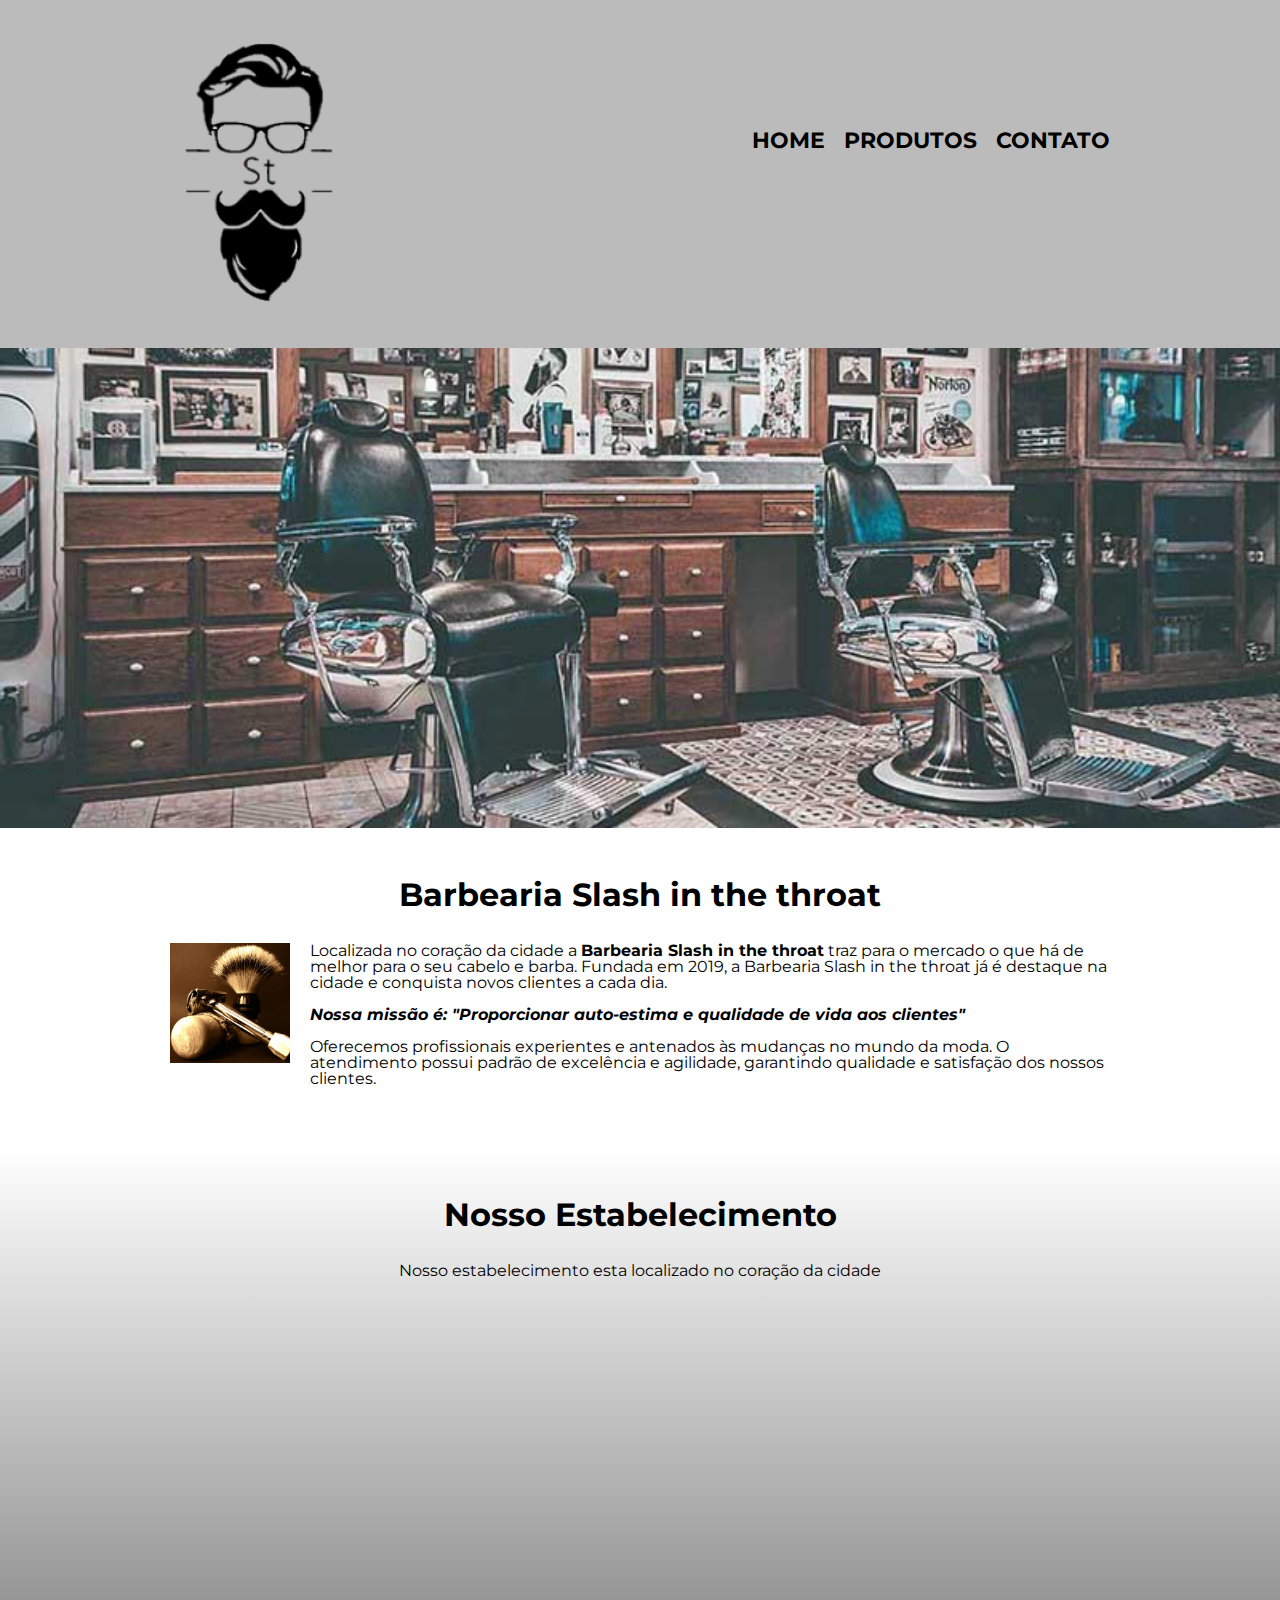
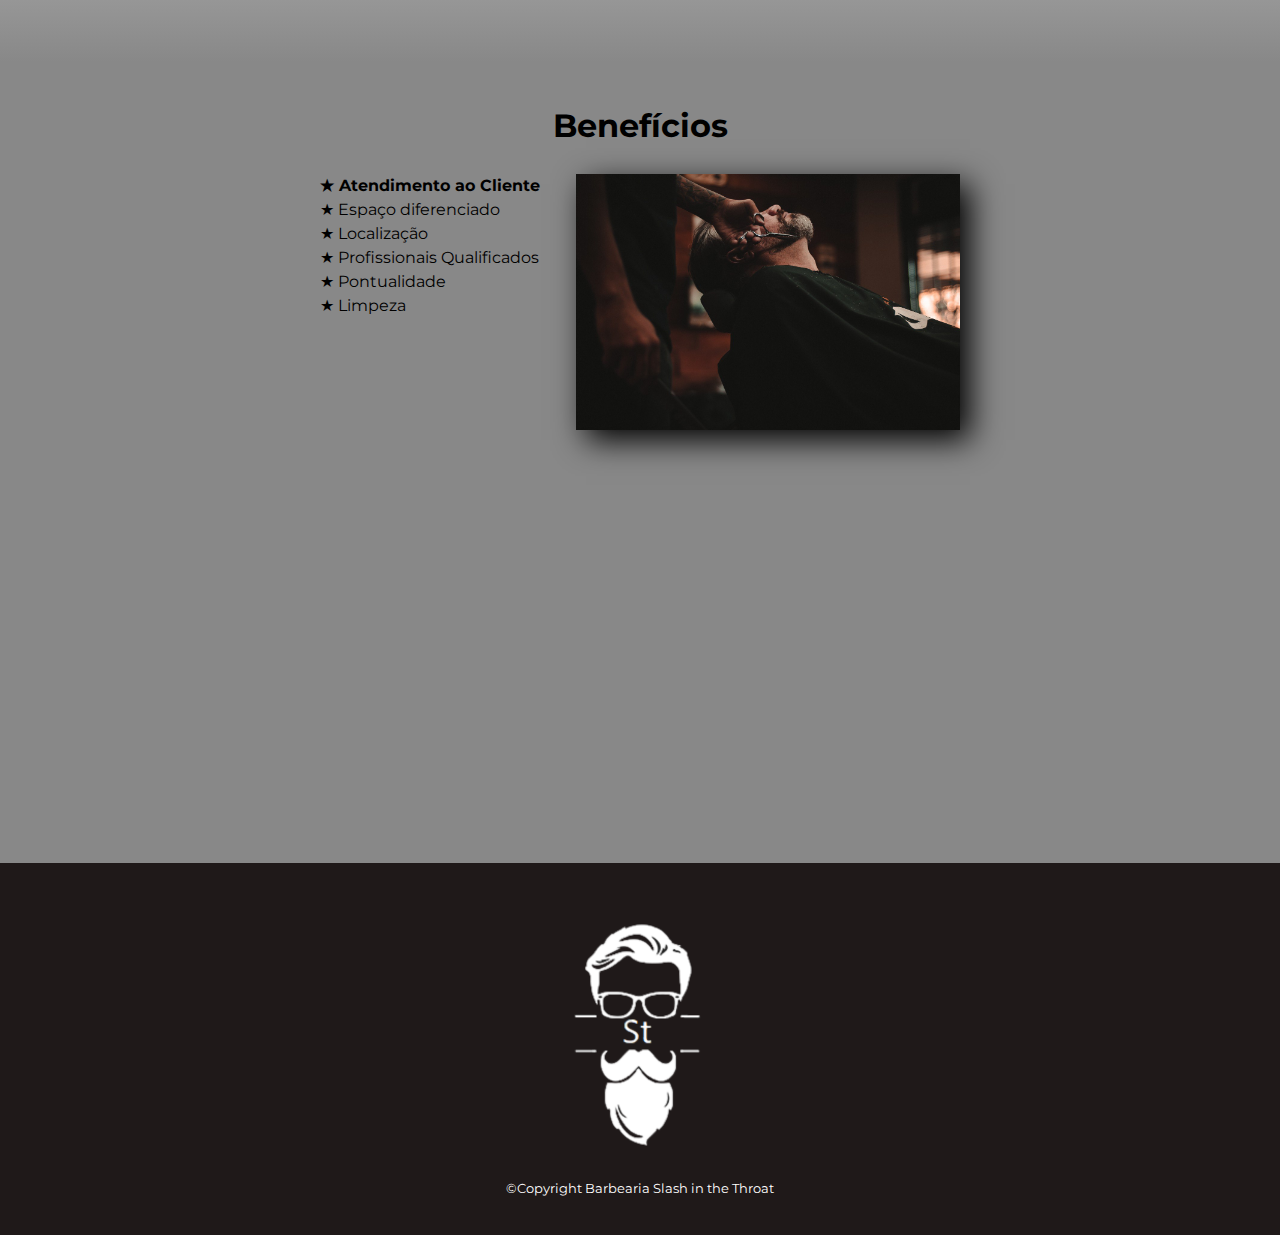
<file: index.html>
<!DOCTYPE html>

<html lang="pt-br">
  <head>
    <meta charset="utf-8" />
    <meta http-equiv="X-UA-Compatible" content="IE=edge" />
    <title>Barbearia St</title>
    <meta name="description" content="" />
    <meta name="viewport" content="width=device-width, initial-scale=1" />
    <!-- <link rel="stylesheet" href="css/index.css" /> -->
    <link rel="stylesheet" type="" href="css/reset.css">

    <link href="css/produtos.css" rel="stylesheet" />

   <link rel="preconnect" href="https://fonts.googleapis.com">
<link rel="preconnect" href="https://fonts.gstatic.com" crossorigin>
<link href="https://fonts.googleapis.com/css2?family=Montserrat:ital,wght@0,200;0,300;0,400;1,100;1,200&display=swap" rel="stylesheet">

  </head>
  <body>

    <header><!-- ------------HEADER------------- -->
      
      <div class="caixa"> <!-- ------------DIV------------- -->
        <h1><img src="images/logo2.png" alt="logo da página"/></h1>  
        <nav>
          <ul class="navegacao">
            <li><a href="index.html">Home</a></li>
            <li><a href="produtos.html">Produtos</a></li>
            <li><a href="contato.html">Contato</a></li>
          </ul> 
        </nav>        
      </div><!-- ------------DIV------------- -->
        
    </header><!-- ------------HEADER------------- -->
    
     
    

    <img
      class="banner"
      src="images/banner.jpg"
      alt="imagem do interior de uma barbearia"
    />
    <main>
      
      <section class="principal">        
        <h2 class="titulo-principal">Barbearia Slash in the throat</h2>
        <img class="utensilios" src="images/utensilios.jpg" alt="Barbeador e Espanador de espuma">
        <p>
          Localizada no coração da cidade a
          <strong>Barbearia Slash in the throat</strong> traz para o mercado o que
          há de melhor para o seu cabelo e barba. Fundada em 2019, a Barbearia
          Slash in the throat já é destaque na cidade e conquista novos clientes a
          cada dia.
        </p>
        <p id="missao">
          <em>Nossa missão é:
            <strong>"Proporcionar auto-estima e qualidade de vida aos clientes"</strong></em>
        </p>
        <p>
          Oferecemos profissionais experientes e antenados às mudanças no mundo da
          moda. O atendimento possui padrão de excelência e agilidade, garantindo
          qualidade e satisfação dos nossos clientes.
        </p>
      </section >

      <section class="mapa">
        <h3 class="titulo-principal">Nosso Estabelecimento</h3>

        <p>Nosso estabelecimento esta localizado no coração da cidade</p>

        <div class="mapa-conteudo">
          <iframe src="https://www.google.com/maps/embed?pb=!1m18!1m12!1m3!1d61422.88264515675!2d-48.08469552076619!3d-15.80763589492609!2m3!1f0!2f0!3f0!3m2!1i1024!2i768!4f13.1!3m3!1m2!1s0x935a330dea076069%3A0x7f6433e22e87f312!2sTaguatinga%2C%20Bras%C3%ADlia%20-%20DF!5e0!3m2!1spt-BR!2sbr!4v1642686994214!5m2!1spt-BR!2sbr" width="100%" height="300" style="border:0;" allowfullscreen="" loading="lazy"></iframe>          
        </div>
        
      </section>
      
      <section class="beneficios">
        <h3 class="titulo-principal">Benefícios</h3>

        <div class="conteudo-beneficios">
          <ul class="lista-beneficios">
            <li class="itens">Atendimento ao Cliente</li>
            <li class="itens">Espaço diferenciado</li>
            <li class="itens">Localização</li>
            <li class="itens">Profissionais Qualificados</li>
            <li class="itens">Pontualidade</li>
            <li class="itens">Limpeza</li>
          </ul><img class="imagem-beneficios" src="images/beneficios.jpg" alt="" />        
        </div> 
        
        <div class="video">
          <iframe width="100%" height="315" src="https://www.youtube.com/embed/wcVVXUV0YUY" title="YouTube video player" frameborder="0" allow="accelerometer; autoplay; clipboard-write; encrypted-media; gyroscope; picture-in-picture" allowfullscreen></iframe>
          
        </div>

      </section>

    </main>

    <footer>
      <img src="images/logo-branco4.png" alt="">
      <p class="copyright">&copy;Copyright Barbearia Slash in the Throat</p>
    </footer>

    <script src="" async defer></script>
  </body>
</html>
</file>
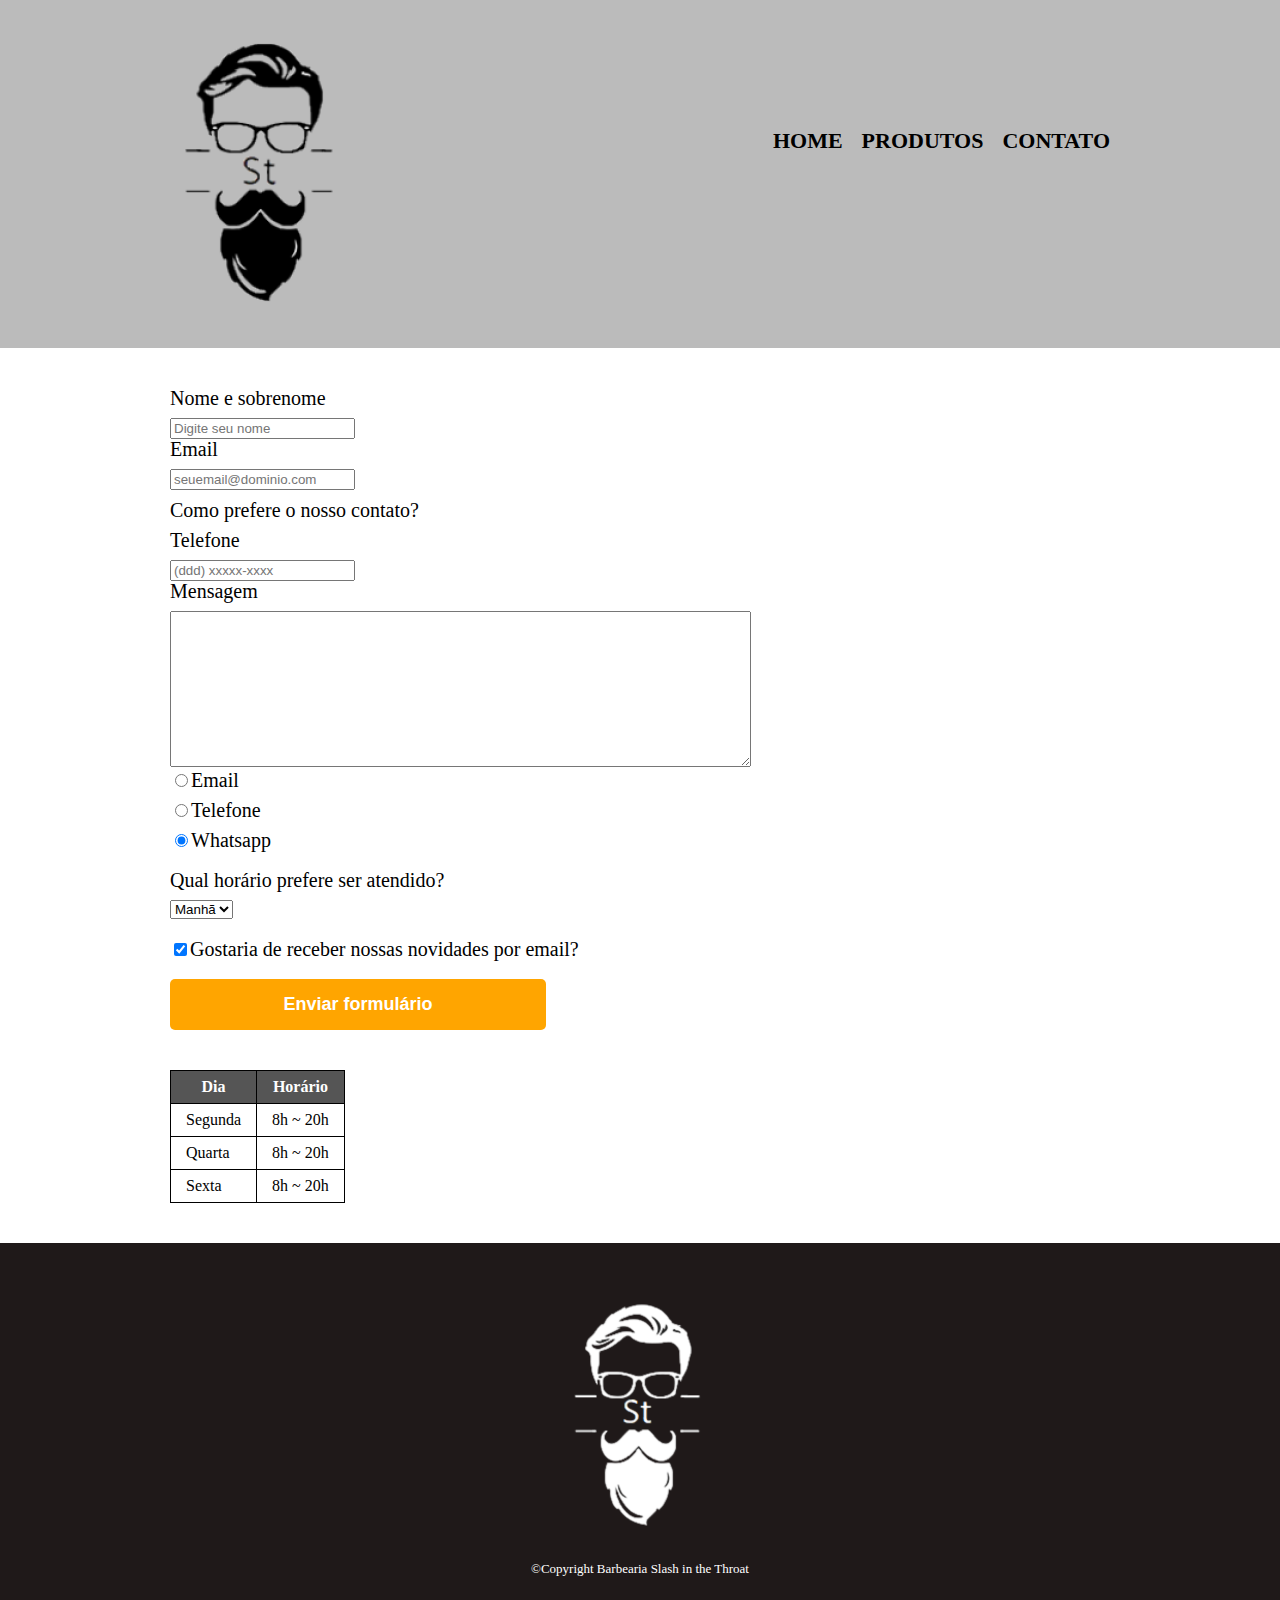
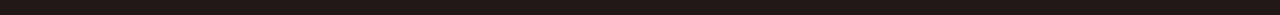
<file: contato.html>
<!DOCTYPE html>
<html lang="en">
  <head>
    <title>Contato</title>
    <meta charset="UTF-8" />
    <meta name="viewport" content="width=device-width, initial-scale=1" />
    <link href="css/produtos.css" rel="stylesheet" />
    <link rel="stylesheet" type="" href="css/reset.css">
    <link rel="stylesheet" type="" href="css/contato.css">
    <link rel="preconnect" href="https://fonts.googleapis.com">
<link rel="preconnect" href="https://fonts.gstatic.com" crossorigin>
<link href="https://fonts.googleapis.com/css2?family=Montserrat:ital,wght@0,200;0,300;0,400;1,100;1,200&display=swap" rel="stylesheet">
  </head>
  <body>
    <header><!-- ------------HEADER------------- -->
      
      <div class="caixa"> <!-- ------------DIV------------- -->
        <h1><img src="images/logo2.png" alt="logo da página"/></h1>  
        <nav>
          <ul class="navegacao">
            <li><a href="index.html">Home</a></li>
            <li><a href="produtos.html">Produtos</a></li>
            <li><a href="contato.html">Contato</a></li>
          </ul> 
        </nav>        
      </div><!-- ------------DIV------------- -->
        
    </header><!-- ------------HEADER------------- -->

    <main><!-- ------------MAIN------------- -->
      <form>
        <label for="nomesobrenome">Nome e sobrenome</label>
        <input type="text" id="nomesobrenome" class="input-padrao" required placeholder="Digite seu nome">

        <label for="email">Email</label>
        <input type="email" id="email" class="input-padrao" required placeholder="seuemail@dominio.com">
        
        <fieldset>
          
          <label for="telefone">Telefone</label>
          <input type="tel" id="telefone" class="input-padrao" required placeholder="(ddd) xxxxx-xxxx">
          
          <label for="mensagem">Mensagem</label>
          <textarea id="mensagem" rows="10" cols="70" class="input-padrao" required></textarea>
          
          <legend>Como prefere o nosso contato?</legend>
          <label for="radio"><input type="radio" name="contato" id="radio" value="email" >Email</label>
          
          
          <label for="radio-telefone"><input type="radio" name="contato" value="telefone" id="radio-telefone">Telefone</label>
          
          
          <label for="radio-whatsapp"><input type="radio" name="contato" value="whatsapp" id="radio-whatsapp" checked>Whatsapp</label>
          
        </fieldset>

        <fieldset>
            <legend>Qual horário prefere ser atendido?</legend>
            <select>
              <option value="">Manhã</option>
              <option value="">Tarde</option>
              <option value="">Noite</option>
            </select>          
        </fieldset>

        <label class="checkbox"><input type="checkbox" name="" value="" checked>Gostaria de receber nossas novidades por email?</label>
        <input type="submit" id="submit" name="" value="Enviar formulário" class="enviar">

      </form>
      <table>
      
        <thead>
          <tr>
            <th>Dia</th>
            <th>Horário</th>
          </tr>        
        </thead>

        <tbody>
            <tr>
            <td >Segunda</td>
            <td>8h ~ 20h</td>
          </tr>
            <tr>
            <td>Quarta</td>
            <td>8h ~ 20h</td>
          </tr>
            <tr>
            <td>Sexta</td>
            <td>8h ~ 20h</td>
          </tr>          
        </tbody>

      </table>
    </main><!-- ------------MAIN------------- -->    
        
    <footer>
      <img src="images/logo-branco4.png" alt="">
      <p class="copyright">&copy;Copyright Barbearia Slash in the Throat</p>
    </footer>
  </body>
</html>
</file>
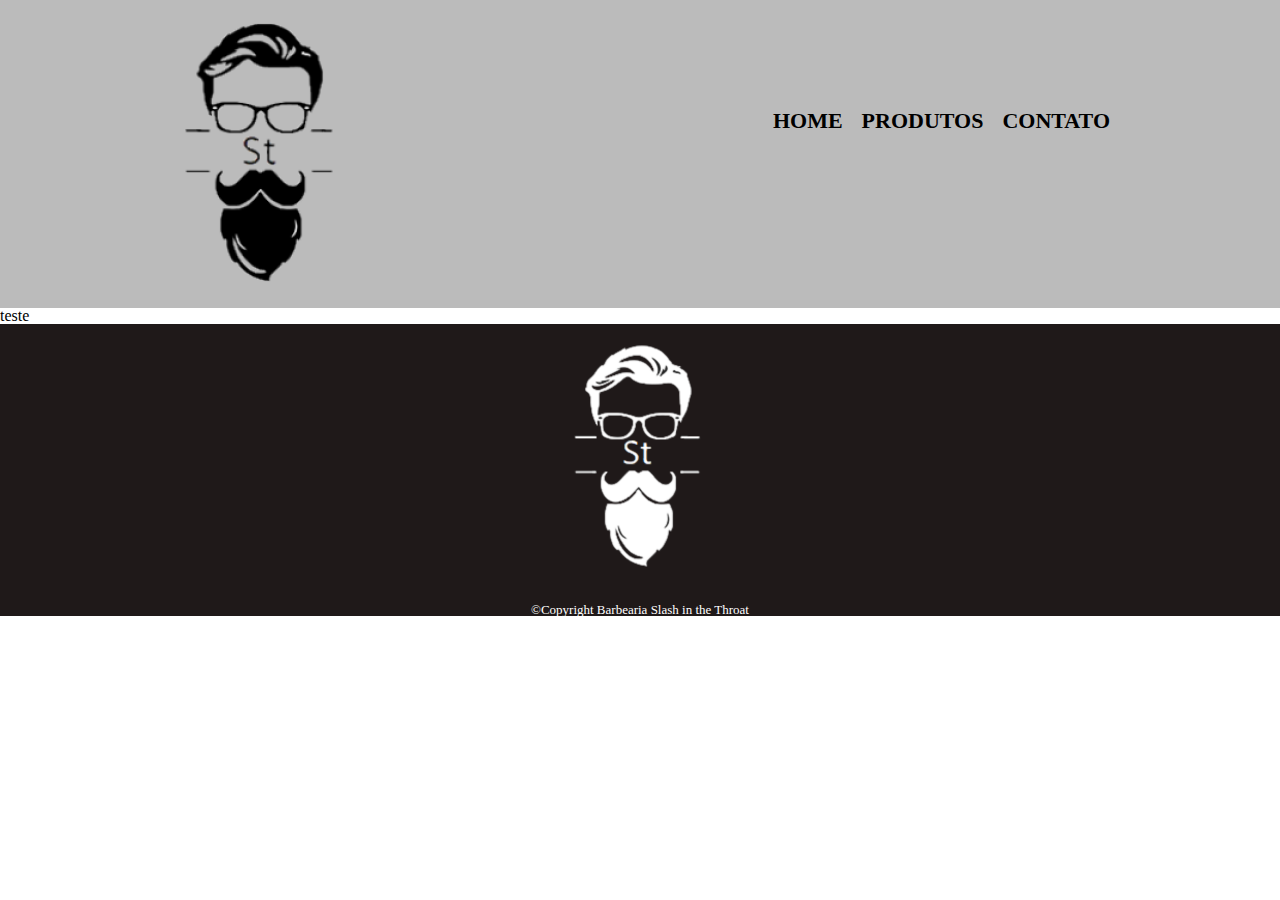
<file: contatos.html>
<!DOCTYPE html>
<html lang="en">
  <head>
    <title>Contato</title>
    <meta charset="UTF-8" />
    <meta name="viewport" content="width=device-width, initial-scale=1" />
    <link href="css/produtos.css" rel="stylesheet" />
    <link rel="stylesheet" type="" href="css/reset.css">
  </head>
  <body>
    <header><!-- ------------HEADER------------- -->
      
      <div class="caixa"> <!-- ------------DIV------------- -->
        <h1><img src="images/logo2.png" alt="logo da página"/></h1>  
        <nav>
          <ul class="navegacao">
            <li><a href="index.html">Home</a></li>
            <li><a href="produtos.html">Produtos</a></li>
            <li><a href="contato.html">Contato</a></li>
          </ul> 
        </nav>        
      </div><!-- ------------DIV------------- -->
        
    </header><!-- ------------HEADER------------- -->

    <main><!-- ------------MAIN------------- -->
      teste
    </main><!-- ------------MAIN------------- -->    
        
    <footer>
      <img src="images/logo-branco4.png" alt="">
      <p class="copyright">&copy;Copyright Barbearia Slash in the Throat</p>
    </footer>
  </body>
</html>
</file>
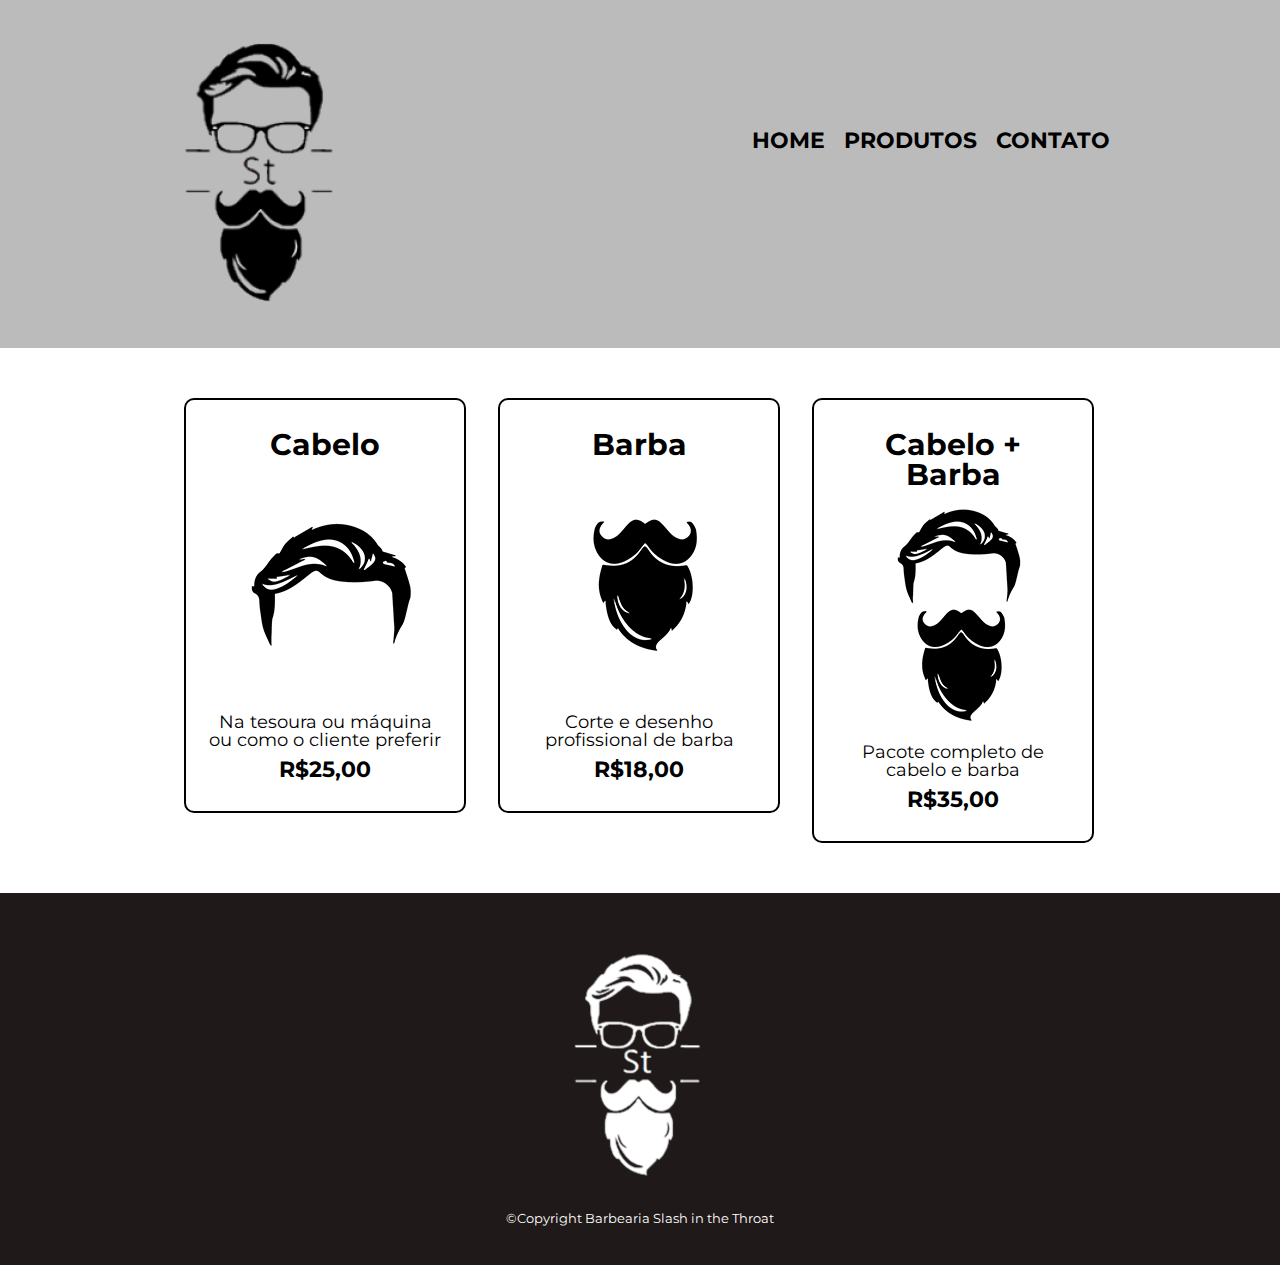
<file: produtos.html>
<!DOCTYPE html>
<html lang="en">
  <head>
    <title></title>
    <meta charset="UTF-8" />
    <meta name="viewport" content="width=device-width, initial-scale=1" />
    <link rel="stylesheet" type="" href="css/reset.css">
    
    <link href="css/produtos.css" rel="stylesheet" />
    <link rel="preconnect" href="https://fonts.googleapis.com">
<link rel="preconnect" href="https://fonts.gstatic.com" crossorigin>
<link href="https://fonts.googleapis.com/css2?family=Montserrat:ital,wght@0,200;0,300;0,400;1,100;1,200&display=swap" rel="stylesheet">

  </head>

  <body>
    <header><!-- ------------HEADER------------- -->
      
      <div class="caixa"> <!-- ------------DIV------------- -->
        <h1><img src="images/logo2.png" alt="logo da página"/></h1>  
        <nav>
          <ul class="navegacao">
            <li><a href="index.html">Home</a></li>
            <li><a href="produtos.html">Produtos</a></li>
            <li><a href="contato.html">Contato</a></li>
          </ul> 
        </nav>        
      </div><!-- ------------DIV------------- -->
        
    </header><!-- ------------HEADER------------- -->

    <main><!-- ------------MAIN------------- -->
     <div class="test">

       <ul class="produtos">
 
         <li>
           <h2>Cabelo</h2>
           <img src="images/cabelo.jpg">
           <p class="produto-descricao">Na tesoura ou máquina ou como o cliente preferir</p>
           <p class="produto-preco">R$25,00</p>
         </li>
 
         <li>
           <h2>Barba</h2>
           <img src="images/barba.jpg">
           <p class="produto-descricao">Corte e desenho profissional de barba</p>
           <p class="produto-preco">R$18,00</p>
         </li>
 
         
         <li>
           <h2>Cabelo + Barba</h2>
           <img src="images/cabelo+barba.jpg">
           <p class="produto-descricao">Pacote completo de cabelo e barba</p>
           <p class="produto-preco">R$35,00</p>
         </li>
 
       </ul>

     </div>
    </main><!-- ------------MAIN------------- -->    
        
    <footer>
      <img src="images/logo-branco4.png" alt="">
      <p class="copyright">&copy;Copyright Barbearia Slash in the Throat</p>
    </footer>
  </body>
</html>
</file>
<file: css/index.css>
body {
  font-family: 'Montserrat', sans-serif;
}
body {
  background: white;
}

.banner {
  width: 100%;
}

.principal {
  background: #cccccc;
  padding: 30px;
}

.titulo-principal {
  padding-left: 20px;;
}
.titulo-centralizado {
  text-align: center;
}

p {
  text-align: center;
}

#missao {
  font-size: 20px;
}

em strong {
  color: red;
}

.itens {
  font-style: italic;
  vertical-align: super;
  

}
/* .beneficios {
  background: white;
  padding: 20px;
  vertical-align: middle;
} */

h2 {
  text-align: center;
}
ul {
  display:inline-block;
  vertical-align: top;
  width: 20%;
  margin-right: 15%
}
.imagemBeneficios {
  width: 50%;
  display: inline-block;
  text-align: left;

}

footer {
  text-align: center;
  background-color: #1f1919;
  padding: 40px 0;
  /* background-image: url('/images/1.jpg'); */
}
.copy-right-index {
  color: white;
  font-size: 13px;
  margin-top: 18px;

}
</file>
<file: css/produtos.css>
body {
  font-family: "Montserrat", sans-serif;
}
header {
  background: #bbbbbb;
  padding: 20px 0px;
}

.caixa {
  position: relative;
  width: 940px;
  margin: 0 auto;
}

nav {
  position: absolute;
  top: 110px;
  right: 0;
}
nav li {
  display: inline;
  margin: 0 0 0 15px;
}
nav a {
  text-transform: uppercase;
  color: #000000;
  font-weight: bold;
  font-size: 22px;
  text-decoration: none;
}

nav a:hover {
  color: #c78c19;
  text-decoration: underline;
}

.produtos {
  width: 940px;
  margin: 0 auto;
  padding: 50px;
}
.produtos li {
  display: inline-block;
  text-align: center;
  width: 30%;
  vertical-align: top;
  margin: 0 1.5%;
  padding: 30px 20px;
  box-sizing: border-box;
  border: 2px solid #000000;
  border-radius: 10px;
}
.produtos li:hover {
  border-color: #c78c19;
}
.produtos li:active {
  border-color: #088c19;
}

.produtos li:hover h2 {
  font-size: 33px;
}

.produtos h2 {
  font-size: 30px;
  font-weight: bold;
}

.produto-descricao {
  font-size: 18px;
}

.produto-preco {
  font-size: 22px;
  font-weight: bold;
  margin-top: 10px;
}

footer {
  text-align: center;
  background-color: #1f1919;
  padding: 40px 0;
  /* background-image: url('/images/1.jpg'); */
}

.copyright {
  color: white;
  font-size: 13px;
  margin-top: 20px;
}

/*css da página inicial */
.banner {
  width: 100%;
}

.titulo-principal {
  font-weight: bold;
  text-align: center;
  font-size: 2em;
  margin: 0 0 1em;
  clear: left;
  color: rgba(0, 0, 0,);
  
}


.principal {
  padding: 3em 0;
  background: #fefefe;
  width: 940px;
  margin: 0 auto;
}

.principal p {
  margin: 0 0 1em;
}

.principal strong {
  font-weight: bold;
}

.principal em {
  font-style: italic;
  font-weight: bold;
  margin: 0 auto;
}

.utensilios {
  float: left;
  margin: 0 20px 20px 0;
  width: 120px;
}

.mapa {
  padding: 3em 0;
  background: linear-gradient(#fefefe, #888888);
}

.mapa-conteudo {
  width: 940px;
  margin: 0 auto;
}

.mapa p {
  margin: 0 0 2em;
  text-align: center;
}

.beneficios {
  padding: 3em 0;
  background: #888888;
}

/* footer {
  clear: right;
} */

.conteudo-beneficios {
  width: 640px;
  margin: 0 auto;
}

.lista-beneficios {
  width: 40%;
  display: inline-block;
  vertical-align: top;
}

.itens {
  line-height: 1.5;
}

.itens:nth-child(1) {
  font-weight: bold;
  /* nth-child(1n, 2n etc) */
}

.itens:before {
  content: "\2605
  "
}
.imagem-beneficios {
  width: 60%;
  opacity: 1;
  transition:400ms;
  box-shadow: 10px 10px 30px #000000 ;
}


.imagem-beneficios:hover {
  opacity: 0.8;
}
.video {
  width: 562px;
  margin: 2em auto;
}

@media screen and (max-width: 480px) {
  .caixa, .principal, .conteudo-beneficios, .mapa-conteudo, .video {
    width: auto;
  }
  h1 {
    
    text-align: center;
  }
  nav {
    position: static;
  }

  .lista-beneficios, .imagem-beneficios {
    width: 100%;
  }   
  .produtos li {    
    display: flex;  
    flex-wrap: wrap; 
    margin-bottom: 1rem;      
  }
  
  h2 {
    margin: 0 auto;
  }
   .produto-preco {
    margin: 15px auto 3px auto ;
  }  
}
</file>
<file: css/contato.css>
header {
  background: #bbbbbb;
  padding: 20px 0px;
}

.caixa {
  position: relative;
  width: 940px;
  margin: 0 auto;
}
nav {
  position: absolute;
  top: 110px;
  right: 0;
}
nav li {
  display: inline;
  margin: 0 0 0 15px;
}
nav a {
  text-transform: uppercase;
  color: #000000;
  font-weight: bold;
  font-size: 22px;
  text-decoration: none;
}

nav a:hover {
  color: #c78c19;
  text-decoration: underline;
}

.produtos {
  width: 940px;
  margin: 0 auto;
  padding: 50px 0;
}
.produtos li {
  display: inline-block;
  text-align: center;
  width: 30%;
  vertical-align: top;
  margin: 0 1.5%;
  padding: 30px 20px;
  box-sizing: border-box;
  border: 2px solid #000000;
  border-radius: 10px;
}
.produtos li:hover {
  border-color: #c78c19;
}
.produtos li:active {
  border-color: #088c19;
}

.produtos li:hover h2 {
  font-size: 33px;
}

.produtos h2 {
  font-size: 30px;
  font-weight: bold;
}

.produto-descricao {
  font-size: 18px;
}

.produto-preco {
  font-size: 22px;
  font-weight: bold;
  margin-top: 10px;
}

footer {
  text-align: center;
  background-color: #1f1919;
  padding: 40px 0;
  /* background-image: url('/images/1.jpg'); */

}

.copyright {
  color: white;
  font-size: 13px;
  margin-top: 20px; 

}

main {
  width: 940px;
  margin: 0 auto;
}

form {
  margin: 40px 0;
}

form label, form legend {
  display: block;
  font-size: 20px;
  margin: 0 0 10px;
}

input-padrao  {
  display: block;
  margin: 0 0 20px;
  padding: 10px 25px;
  width: 50%;
}


.checkbox {
  margin: 20px 0;
}

fieldset {
  margin-top: 10px;
}

.enviar {
  width: 40%;
  padding: 15px 0;
  background: orange;
  color:white;
  font-weight: bold;
  font-size: 18px;
  border: none;
  border-radius: 5px;
  transition: 0.8s all;
  cursor: pointer;
}

.enviar:hover {
  background-color: darkorange;
  transform: scale(1.05);
}

table {
  margin: 20px 0 40px;
}

thead {
  background-color: #555555;
  color: white;
  font-weight: bold;
}


 td,th {
  border: 1px solid #000000;
  padding: 8px 15px;
}

@media screen and (max-width: 480px) {
  .caixa {
    width: auto;
  }

  ul {
    display: flex;
    flex-wrap: wrap;

    margin: 0;
    padding: 0;
  }

  h1 {    
    text-align: center;
    
  }
  nav {
    position: static;
  }
  
  main {
    width: auto;
   display: flexbox;
    
  }

  form, fildset {
    width: 100%;
    margin: 0 auto 0 5px;
  }
 textarea {
  width: 96%;
  
  }
 #submit {
   margin: 0 auto 0 30%;
 }

 table {
   margin: 15px auto;
 }

}
</file>
